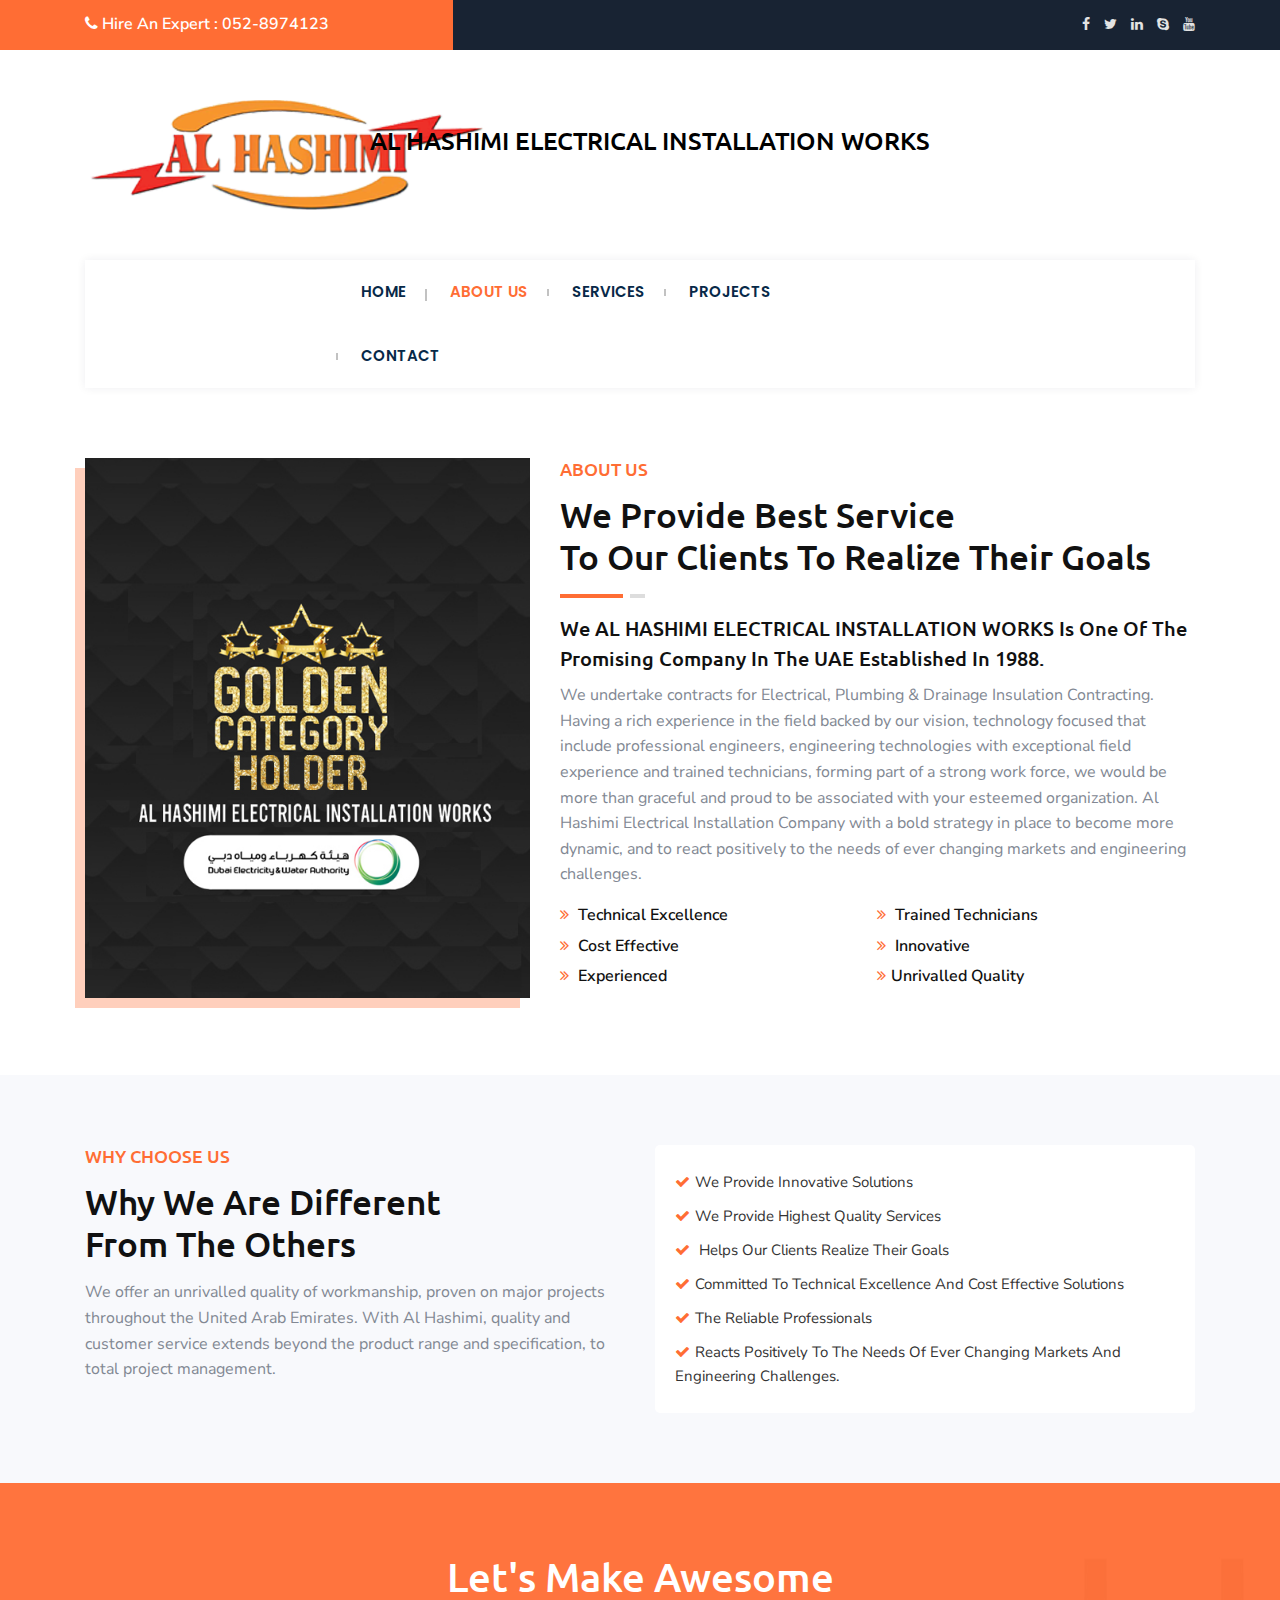
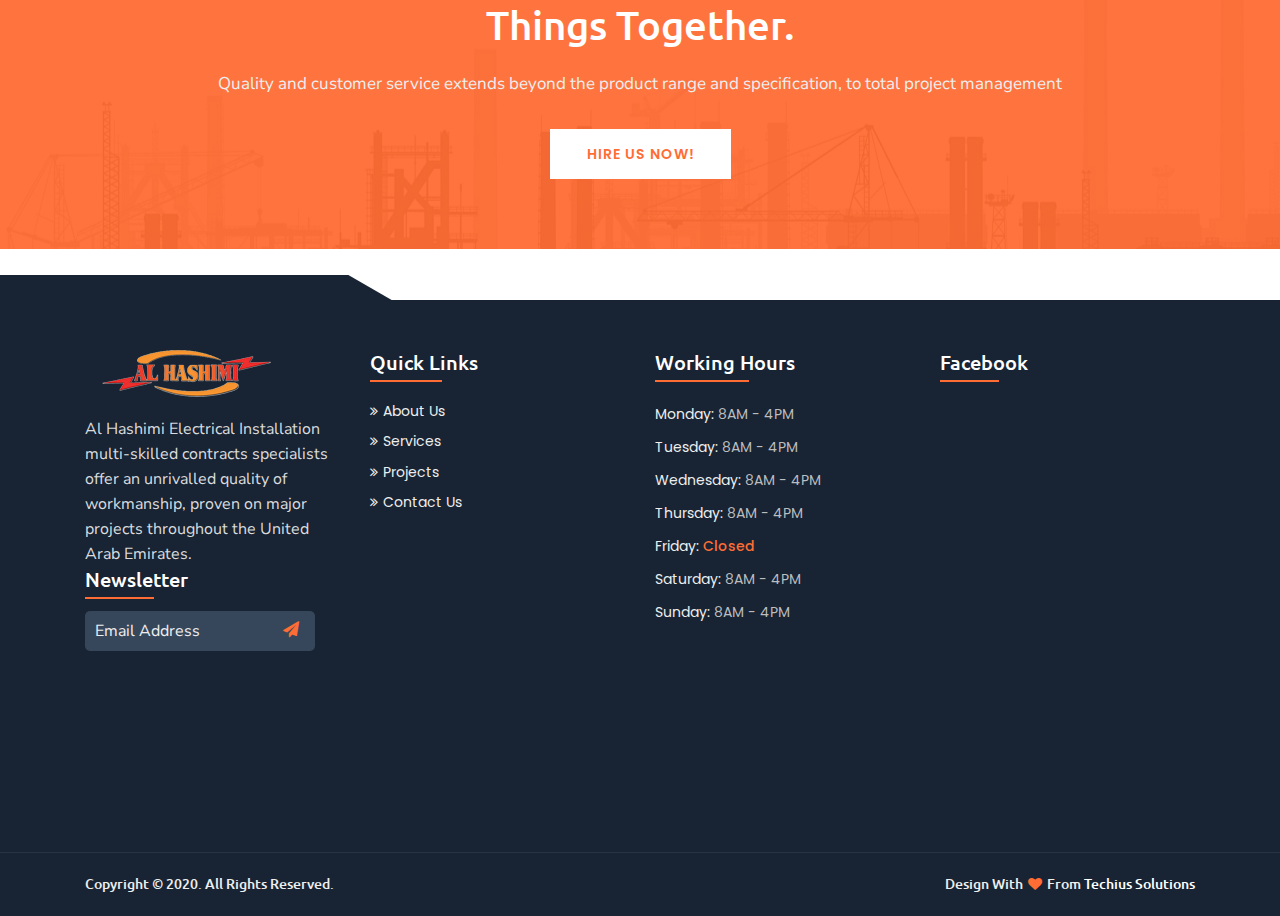
<file: about.html>
﻿<!DOCTYPE html>
<html lang="en-US">
   <head>
      <meta http-equiv="Content-Type" content="text/html; charset=UTF-8">
      <meta name="viewport" content="width=device-width, initial-scale=1">
      <meta http-equiv="X-UA-Compatible" content="IE=edge">
      <meta name="description" content="AL HASHIMI ELECTRICAL INSTALLATION WORKS - UAE">
      <meta name="keyword" content="Electrical Works,plumbing,No1,best electrical company in uae,award winner">
      <meta name="author" content="Techius Solutions">
      <!-- Title -->
      <title>AL HASHIMI ELECTRICAL INSTALLATION WORKS</title>
      <!-- Favicon -->
      <link rel="icon" type="image/png" sizes="32x32" href="assets\img\favicon\favicon-32x32.png">
      <!--Bootstrap css-->
      <link rel="stylesheet" href="assets\css\bootstrap.css">
      <!--Font Awesome css-->
      <link rel="stylesheet" href="assets\css\font-awesome.min.css">
      <!--Magnific css-->
      <link rel="stylesheet" href="assets\css\magnific-popup.css">
      <!--Owl-Carousel css-->
      <link rel="stylesheet" href="assets\css\owl.carousel.min.css">
      <link rel="stylesheet" href="assets\css\owl.theme.default.min.css">
      <!--Animate css-->
      <link rel="stylesheet" href="assets\css\animate.min.css">
      <!--Nice Select css-->
      <link rel="stylesheet" href="assets\css\nice-select.css">
      <!--Slicknav css-->
      <link rel="stylesheet" href="assets\css\slicknav.min.css">
      <!--Site Main Style css-->
      <link rel="stylesheet" href="assets\css\style.css">
      <!--Responsive css-->
      <link rel="stylesheet" href="assets\css\responsive.css">
   </head>
   <body>
       
       
      <!-- Main Header Area Start -->
      <header class="felona-header-area">
         <!-- Header Top Area Start -->
         <div class="header-top-area">
            <div class="container">
               <div class="row">
                  <div class="col-md-6">
                     <div class="header-top-left">
                        <p><i class="fa fa-phone"></i> Hire an Expert : 052-8974123</p>
                     </div>
                  </div>
                  <div class="col-md-6">
                     <div class="header-top-right">
                        <ul>
                           <li><a href="#"><i class="fa fa-facebook"></i></a></li>
                           <li><a href="#"><i class="fa fa-twitter"></i></a></li>
                           <li><a href="#"><i class="fa fa-linkedin"></i></a></li>
                           <li><a href="#"><i class="fa fa-skype"></i></a></li>
                           <li><a href="#"><i class="fa fa-youtube"></i></a></li>
                        </ul>
                     </div>
                  </div>
               </div>
            </div>
         </div>
         <!-- Header Top Area End -->
          
         <!-- Logo Area Start -->
         <div class="header-logo-area">
            <div class="container">
               <div class="row">
                  <div class="col-lg-3">
                     <div class="site-logo">
                        <a href="index.html">
                        <img src="assets\img\logo.png" alt="felona">
                        </a>
                     </div>
                     <!-- Responsive Menu Start -->
                     <div class="felona-responsive-menu"></div>
                     <!-- Responsive Menu End -->
                  </div>
              <div class="col-lg-9">
				 
                <p style="margin-top:35px;color:black;font-weight:500;font-size:25px;font-family:ubuntu;"><span>  AL HASHIMI </span>ELECTRICAL INSTALLATION WORKS</p></div>
                  </div>
               </div>
            </div>
         </div>
         <!-- Logo Area End -->
          
       <!-- Mainmenu Area Start -->
         <div class="mainmenu-area">
            <div class="container">
               <div class="row">
                  <div class="col-md-12">
                     <div class="mainmenu-box">
                        <div class="row">
                           <div class="col-md-9">
                              <div class="mainmenu">
                                 <nav>
                                    <ul id="felona_navigation" style="margin-left:30%;">
                                      <li><a href="index.html">Home</a></li>
                                       <li>
                                         <li class="active"> <a href="about.html">About Us</a></li>
                                        
                                       </li>
                                       <li>
                                          <a href="#">services</a>                                        
                                       </li>
                                       <li>
                                          <a href="#">Projects</a>
                                        
                                       </li>   
                                        
                                       <li><a href="contact.html">Contact</a></li>
                                    </ul>
                                 </nav>
                              </div>
                           </div>
                           <div class="col-md-3">
                             
                              
                              </div>
                           </div>
                        </div>
                     </div>
                  </div>
               </div>
            </div>
         </div>
         <!-- Mainmenu Area End -->
         <!-- Mainmenu Area End -->
      </header>
      <!-- Main Header Area End -->
       
       
      <!-- Breadcrumb Area Start -->
 
      <!-- Breadcrumb Area End -->
       
       
      <!-- About Page Start -->
      <section class="felona-about-page section_70">
         <div class="container">
            <div class="row">
               <div class="col-lg-5">
                  <div class="about-page-left">
                   
                     <img src="assets\img\about_page.jpg" alt="ekifa about page">
                  </div>
               </div>
               <div class="col-lg-7">
                  <div class="about-page-right">
                     <h4>About Us</h4>
                     <h2>We Provide Best Service <br> to our clients to realize their goals</h2>
                     <h3> we AL HASHIMI ELECTRICAL INSTALLATION WORKS is one of the promising company in the UAE established in 1988. </h3>
                     <p>We undertake contracts for Electrical, Plumbing & Drainage Insulation Contracting.
Having a rich experience in the field backed by our vision, technology focused that include
professional engineers, engineering technologies with exceptional field experience and
trained technicians, forming part of a strong work force, we would be more than graceful and
proud to be associated with your esteemed organization.
Al Hashimi Electrical Installation Company with a bold strategy in place to become more
dynamic, and to react positively to the needs of ever changing markets and engineering
challenges. </p>
                     <div class="about-page-right-listing">
                        <ul>
                           <li><i class="fa fa-angle-double-right"></i> Technical excellence</li>
                           <li><i class="fa fa-angle-double-right"></i> Cost effective</li>
                           <li><i class="fa fa-angle-double-right"></i>  Experienced</li>
                        </ul>
                        <ul>
                           <li><i class="fa fa-angle-double-right"></i> Trained Technicians</li>
                           <li><i class="fa fa-angle-double-right"></i> Innovative</li>
                           <li><i class="fa fa-angle-double-right"></i>Unrivalled
quality</li>
                        </ul>
                     </div>
                   
                  </div>
               </div>
            </div>
         </div>
      </section>
      <!-- About Page End -->
       
       
      <!-- Choose Area Start -->
      <section class="felona-choose-area section_70">
         <div class="container">
            <div class="row">
               <div class="col-lg-6">
                  <div class="choose-left">
                     <h4>Why Choose Us</h4>
                     <h2>Why we are Different <span>from the others</span></h2>
                     <p>We offer an unrivalled
quality of workmanship, proven on major projects throughout the United Arab Emirates.
With Al Hashimi, quality and customer service extends beyond the product range and
specification, to total project management.  </p>
                  </div>
               </div>
               <div class="col-lg-6">
                  <div class="choose-right margin-top">
                     <ul>
                        <li><i class="fa fa-check"></i>We provide innovative solutions </li>
                        <li><i class="fa fa-check"></i>We provide Highest Quality Services</li>
                        <li><i class="fa fa-check"></i> Helps our clients realize their goals</li>
                        <li><i class="fa fa-check"></i>Committed to technical excellence and cost effective solutions</li>
                        <li><i class="fa fa-check"></i>The Reliable Professionals </li>
                        <li><i class="fa fa-check"></i>Reacts positively to the needs of ever changing markets and engineering
challenges. </li>
                     </ul>
                  </div>
               </div>
            </div>
         </div>
      </section>
      <!-- Choose Area End -->
       
       
      <!-- Toll Area Start -->
      <section class="felona-toll-area section_70">
         <div class="container">
            <div class="row">
               <div class="col-md-12">
                  <div class="toll-box">
                     <h3>Let's Make Awesome <span>Things
Together.</span></h3>
                     <p>Quality and customer service extends beyond the product range and
specification, to total project management</p>
                     <a href="#">Hire us now!</a>
                  </div>
               </div>
            </div>
         </div>
      </section>
      <!-- Toll Area End -->
       <br>
       
       <!-- Footer Area Start -->
      <section class="felona-footer-area">
         <div class="footer-top-area">
            <div class="container">
               <div class="row">
                  <div class="col-lg-3 col-sm-6">
                     <div class="single-footer">
                        <div class="footer-logo">
                           <a href="index.html">
                           <img src="assets\img\footer-logo.png" alt="logo">
                           </a>
                        </div>
                        <p>Al Hashimi Electrical Installation multi-skilled contracts specialists offer an unrivalled
quality of workmanship, proven on major projects throughout the United Arab Emirates. </p>
                     </div>
                     <div class="single-footer newsletter_box">
                        <h3>newsletter</h3>
                        <form>
                           <input type="email" placeholder="Email Address">
                           <button type="submit"><i class="fa fa-paper-plane"></i></button>
                        </form>
                     </div>
                  </div>
                  <div class="col-lg-3 col-sm-6">
                     <div class="single-footer">
                        <h3>Quick Links</h3>
                        <div class="row">
                           <div class="col-md-6">
                              <ul class="quick_links">
                                 <li>
                                    <a href="#">
                                    <i class="fa fa-angle-double-right"></i>About Us
                                    </a>
                                 </li>
                                 <li>
                                    <a href="#">
                                    <i class="fa fa-angle-double-right"></i>Services
                                    </a>
                                 </li>
                                 <li>
                                    <a href="#">
                                    <i class="fa fa-angle-double-right"></i>Projects
                                    </a>
                                 </li>
                           
                                 <li>
                                    <a href="#">
                                    <i class="fa fa-angle-double-right"></i>Contact Us
                                    </a>
                                 </li>
                              </ul>
                           </div>
                           <div class="col-md-6">
                             
                           </div>
                        </div>
                     </div>
                  </div>
                  <div class="col-lg-3 col-sm-6">
                     <div class="single-footer">
                        <h3>Working Hours</h3>
                        <div class="working-hours">
                           <p>Monday: <span>8AM - 4PM</span></p>
                           <p>Tuesday: <span>8AM - 4PM</span></p>
                           <p>Wednesday: <span>8AM - 4PM</span></p>
                           <p>Thursday:  <span>8AM - 4PM</span></p>
						   <p>Friday: <span class="close_office">Closed</span></p>
						   <p>Saturday: <span >8AM - 4PM</span></p>
                           <p>Sunday: <span >8AM - 4PM</span></p>
                        </div>
                     </div>
                  </div>
                  <div class="col-lg-3 col-sm-6">
                     <div class="single-footer">
                        <h3>Facebook</h3>
                      <iframe src="https://www.facebook.com/plugins/page.php?href=https%3A%2F%2Fwww.facebook.com%2Ftechiussolutions&tabs=timeline&width=340&height=500&small_header=true&adapt_container_width=true&hide_cover=false&show_facepile=false&appId" width="340" height="400" style="border:none;overflow:hidden" scrolling="no" frameborder="0" allowTransparency="true" allow="encrypted-media"></iframe>
                     </div>
                  </div>
               </div>
            </div>
         </div>
         <div class="copyright-area">
            <div class="container">
               <div class="row">
                  <div class="col-md-6">
                     <div class="copyright-left">
                        <p>Copyright &copy; 2020. All rights reserved.</p>
                     </div>
                  </div>
                  <div class="col-md-6">
                     <div class="copyright-right">
                        <p>Design With <i class="fa fa-heart"></i> from <a href="#">Techius Solutions</a></p>
                     </div>
                  </div>
               </div>
            </div>
         </div>
      </section>
      <!-- Footer Area End -->
       
      <!--Jquery js-->
      <script src="assets\js\jquery.min.js"></script>
      <!-- Popper JS -->
      <script src="assets\js\popper.min.js"></script>
      <!--Bootstrap js-->
      <script src="assets\js\bootstrap.min.js"></script>
      <!--Owl-Carousel js-->
      <script src="assets\js\owl.carousel.min.js"></script>
      <!--Slicknav js-->
      <script src="assets\js\jquery.slicknav.min.js"></script>
      <!--Isotop js-->
      <script src="assets\js\isotope.pkgd.min.js"></script>
      <script src="assets\js\custom-isotop.js"></script>
      <!--Magnific js-->
      <script src="assets\js\jquery.magnific-popup.min.js"></script>
      <!--Nice Select js-->
      <script src="assets\js\jquery.nice-select.min.js"></script>
      <!-- Counter JS -->
      <script src="assets\js\jquery.counterup.min.js"></script>
      <!-- Way Points JS -->
      <script src="assets\js\waypoints-min.js"></script>
      <!--Main js-->
      <script src="assets\js\main.js"></script>
   </body>
</html>
</file>
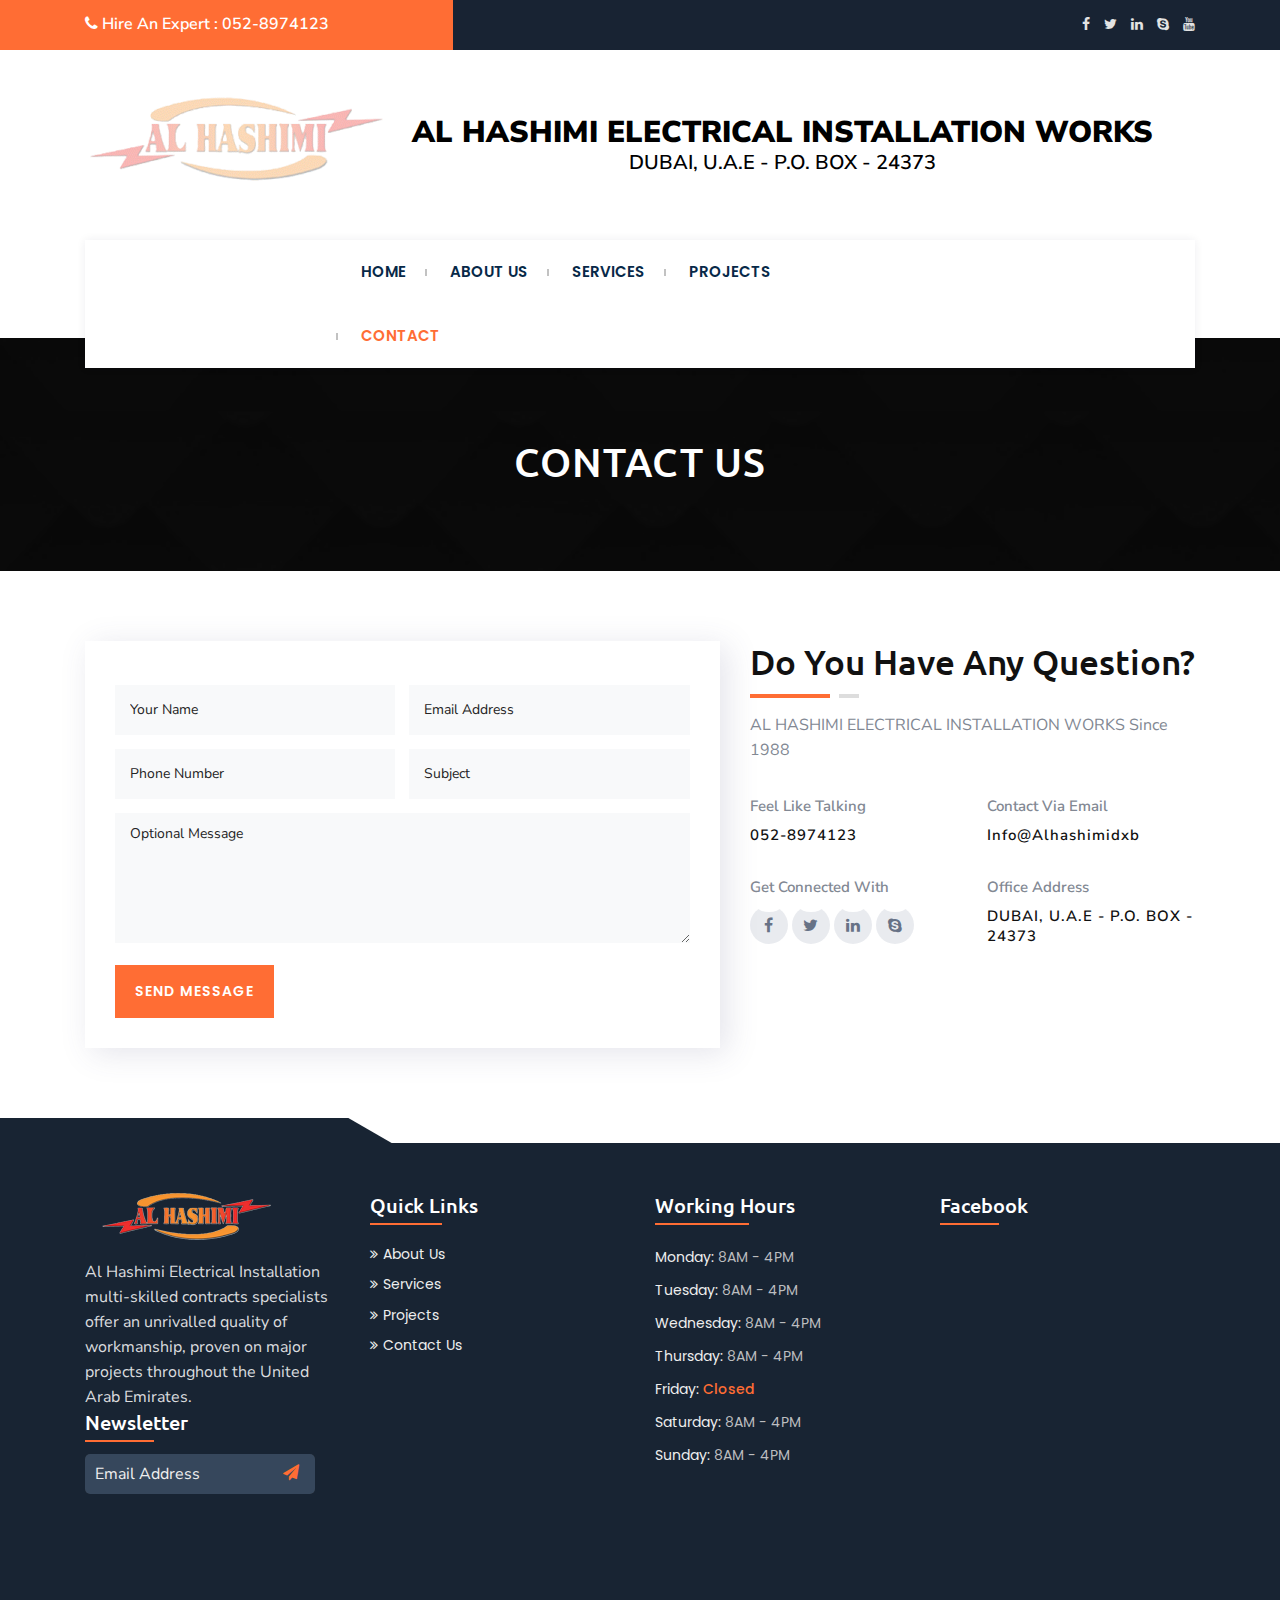
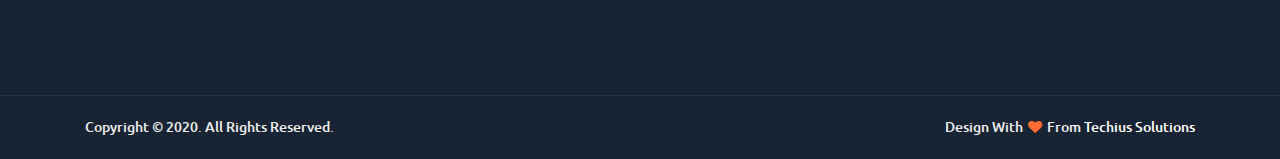
<file: contact.html>
﻿<!DOCTYPE html>
<html lang="en-US">
    <head>
      <meta http-equiv="Content-Type" content="text/html; charset=UTF-8">
      <meta name="viewport" content="width=device-width, initial-scale=1">
      <meta http-equiv="X-UA-Compatible" content="IE=edge">
      <meta name="description" content="AL HASHIMI ELECTRICAL INSTALLATION WORKS - UAE">
      <meta name="keyword" content="Electrical Works,plumbing,No1,best electrical company in uae,award winner">
      <meta name="author" content="Techius Solutions">
      <!-- Title -->
 <title>AL HASHIMI ELECTRICAL INSTALLATION WORKS</title>
      <!-- Favicon -->
      <link rel="icon" type="image/png" sizes="32x32" href="assets\img\favicon\favicon-32x32.png">
      <!--Bootstrap css-->
      <link rel="stylesheet" href="assets\css\bootstrap.css">
      <!--Font Awesome css-->
      <link rel="stylesheet" href="assets\css\font-awesome.min.css">
      <!--Magnific css-->
      <link rel="stylesheet" href="assets\css\magnific-popup.css">
      <!--Owl-Carousel css-->
      <link rel="stylesheet" href="assets\css\owl.carousel.min.css">
      <link rel="stylesheet" href="assets\css\owl.theme.default.min.css">
      <!--Animate css-->
      <link rel="stylesheet" href="assets\css\animate.min.css">
      <!--Nice Select css-->
      <link rel="stylesheet" href="assets\css\nice-select.css">
      <!--Slicknav css-->
      <link rel="stylesheet" href="assets\css\slicknav.min.css">
      <!--Site Main Style css-->
      <link rel="stylesheet" href="assets\css\style.css">
      <!--Responsive css-->
      <link rel="stylesheet" href="assets\css\responsive.css">
   </head>
   <body>
        <div id="fb-root"></div>
<script async defer crossorigin="anonymous" src="https://connect.facebook.net/en_GB/sdk.js#xfbml=1&version=v6.0"></script>
       
      <!-- Main Header Area Start -->
      <header class="felona-header-area">
          
         <!-- Header Top Area Start -->
         <div class="header-top-area">
            <div class="container">
               <div class="row">
                  <div class="col-md-6">
                     <div class="header-top-left">
                        <p><i class="fa fa-phone"></i> Hire an Expert : 052-8974123</p>
                     </div>
                  </div>
                  <div class="col-md-6">
                     <div class="header-top-right">
                        <ul>
                           <li><a href="#"><i class="fa fa-facebook"></i></a></li>
                           <li><a href="#"><i class="fa fa-twitter"></i></a></li>
                           <li><a href="#"><i class="fa fa-linkedin"></i></a></li>
                           <li><a href="#"><i class="fa fa-skype"></i></a></li>
                           <li><a href="#"><i class="fa fa-youtube"></i></a></li>
                        </ul>
                     </div>
                  </div>
               </div>
            </div>
         </div>
         <!-- Header Top Area End -->
          
         <!-- Logo Area Start -->
         <div class="header-logo-area">
            <div class="container">
               <div class="row">
                  <div class="col-lg-3">
                     <div class="site-logo">
                        <a href="index.html">
                        <img src="assets\img\logo.gif" alt="logo">
                        </a>
                     </div>
                     <!-- Responsive Menu Start -->
                     <div class="felona-responsive-menu"></div>
                     <!-- Responsive Menu End -->
                  </div>
                  <div class="col-lg-9">
				 <div class="site-heading">
                <h3 style="color:black;margin-top:30px;font-size:30px;font-weight:600;text-align:center;"> <b> AL HASHIMI </span>ELECTRICAL INSTALLATION WORKS </h3></b>
				<h5 style="color:black;font-size:20px;font-weight:600;text-align:center;">DUBAI, U.A.E - P.O. BOX - 24373 </h5></div>
				</div>
                 
               </div>
            </div>
         </div>
         <!-- Logo Area End -->
          
         <!-- Mainmenu Area Start -->
         <div class="mainmenu-area">
            <div class="container">
               <div class="row">
                  <div class="col-md-12">
                     <div class="mainmenu-box">
                        <div class="row">
                           <div class="col-md-9">
                              <div class="mainmenu">
                                 <nav>
                                    <ul id="felona_navigation" style="margin-left:30%;">
                                       <li ><a href="index.html">Home</a></li>
                                       <li>
                                          <a href="about.html">About Us</a>
                                        
                                       </li>
                                       <li>
                                          <a href="service.html">services</a>                                        
                                       </li>
                                       <li>
                                          <a href="#">Projects</a>
                                        
                                       </li>   
                                        
                                       <li class="active"><a href="contact.html">Contact</a></li>
                                    </ul>
                                 </nav>
                              </div>
                           </div>
                           <div class="col-md-3">
                             
                              
                              </div>
                           </div>
                        </div>
                     </div>
                  </div>
               </div>
            </div>
         </div>
         <!-- Mainmenu Area End -->
      </header>
      <!-- Main Header Area End -->
       
       
      <!-- Breadcrumb Area Start -->
      <section class="felona-breadcromb-area section_70">
         <div class="container">
            <div class="row">
               <div class="col-md-12">
                  <div class="breadcromb-box">
                     <h3>Contact Us</h3>
                  
                  </div>
               </div>
            </div>
         </div>
      </section>
      <!-- Breadcrumb Area End -->
       
       
      <!-- Contact Area Start -->
      <section class="felona-contact-area section_70">
         <div class="container">
            <div class="row">
               <div class="col-lg-7">
                  <div class="contact-form">
                     <form>
                        <div class="row">
                           <div class="col-lg-6">
                              <p>
                                 <input type="text" placeholder="Your Name">
                              </p>
                           </div>
                           <div class="col-lg-6">
                              <p>
                                 <input type="text" placeholder="Email Address">
                              </p>
                           </div>
                        </div>
                        <div class="row">
                           <div class="col-lg-6">
                              <p>
                                 <input type="tel" placeholder="Phone Number">
                              </p>
                           </div>
                           <div class="col-lg-6">
                              <p>
                                 <input type="text" placeholder="Subject">
                              </p>
                           </div>
                        </div>
                        <div class="row">
                           <div class="col-lg-12">
                              <p>
                                 <textarea placeholder="Optional Message"></textarea>
                              </p>
                           </div>
                        </div>
                        <div class="row">
                           <div class="col-lg-12">
                              <p>
                                 <button type="submit">send message</button>
                              </p>
                           </div>
                        </div>
                     </form>
                  </div>
               </div>
               <div class="col-lg-5">
                  <div class="contact-info">
                     <h3>Do You Have Any Question?</h3>
                     <p>AL HASHIMI ELECTRICAL
INSTALLATION WORKS Since 1988</p>
                     <div class="contact-info inner-contact-info">
                        <div class="row">
                           <div class="col-md-6">
                              <div class="single-contact-info">
                                 <p>feel like talking</p>
                                 <h4>052-8974123</h4>
                              </div>
                           </div>
                           <div class="col-md-6">
                              <div class="single-contact-info">
                                 <p>Contact via email</p>
                                 <h4>info@alhashimidxb</h4>
                              </div>
                           </div>
                        </div>
                        <div class="row">
                           <div class="col-md-6">
                              <div class="single-contact-info">
                                 <p>get connected with</p>
                                 <ul class="contact-social">
                                    <li class="fb"><a href="#"><i class="fa fa-facebook"></i></a></li>
                                    <li class="twt"><a href="#"><i class="fa fa-twitter"></i></a></li>
                                    <li class="linkd"><a href="#"><i class="fa fa-linkedin"></i></a></li>
                                    <li class="yt"><a href="#"><i class="fa fa-skype"></i></a></li>
                                 </ul>
                              </div>
                           </div>
                           <div class="col-md-6">
                              <div class="single-contact-info">
                                 <p>Office address</p>
                                 <h4>DUBAI, U.A.E - P.O. BOX - 24373 </h4>
                              </div>
                           </div>
                        </div>
                     </div>
                  </div>
               </div>
            </div>
         </div>
      </section>
      <!-- Contact Area End -->
       
       
       <!-- Footer Area Start -->
      <section class="felona-footer-area">
         <div class="footer-top-area">
            <div class="container">
               <div class="row">
                  <div class="col-lg-3 col-sm-6">
                     <div class="single-footer">
                        <div class="footer-logo">
                           <a href="index.html">
                           <img src="assets\img\footer-logo.png" alt="logo">
                           </a>
                        </div>
                        <p>Al Hashimi Electrical Installation multi-skilled contracts specialists offer an unrivalled
quality of workmanship, proven on major projects throughout the United Arab Emirates. </p>
                     </div>
                     <div class="single-footer newsletter_box">
                        <h3>newsletter</h3>
                        <form>
                           <input type="email" placeholder="Email Address">
                           <button type="submit"><i class="fa fa-paper-plane"></i></button>
                        </form>
                     </div>
                  </div>
                  <div class="col-lg-3 col-sm-6">
                     <div class="single-footer">
                        <h3>Quick Links</h3>
                        <div class="row">
                           <div class="col-md-6">
                              <ul class="quick_links">
                                 <li>
                                    <a href="#">
                                    <i class="fa fa-angle-double-right"></i>About Us
                                    </a>
                                 </li>
                                 <li>
                                    <a href="#">
                                    <i class="fa fa-angle-double-right"></i>Services
                                    </a>
                                 </li>
                                 <li>
                                    <a href="#">
                                    <i class="fa fa-angle-double-right"></i>Projects
                                    </a>
                                 </li>
                           
                                 <li>
                                    <a href="#">
                                    <i class="fa fa-angle-double-right"></i>Contact Us
                                    </a>
                                 </li>
                              </ul>
                           </div>
                           <div class="col-md-6">
                             
                           </div>
                        </div>
                     </div>
                  </div>
                  <div class="col-lg-3 col-sm-6">
                     <div class="single-footer">
                        <h3>Working Hours</h3>
                        <div class="working-hours">
                           <p>Monday: <span>8AM - 4PM</span></p>
                           <p>Tuesday: <span>8AM - 4PM</span></p>
                           <p>Wednesday: <span>8AM - 4PM</span></p>
                           <p>Thursday:  <span>8AM - 4PM</span></p>
						   <p>Friday: <span class="close_office">Closed</span></p>
						   <p>Saturday: <span >8AM - 4PM</span></p>
                           <p>Sunday: <span >8AM - 4PM</span></p>
                        </div>
                     </div>
                  </div>
                  <div class="col-lg-3 col-sm-6">
                     <div class="single-footer">
                        <h3>Facebook</h3>
                      <iframe src="https://www.facebook.com/plugins/page.php?href=https%3A%2F%2Fwww.facebook.com%2Ftechiussolutions&tabs=timeline&width=340&height=500&small_header=true&adapt_container_width=true&hide_cover=false&show_facepile=false&appId" width="340" height="400" style="border:none;overflow:hidden" scrolling="no" frameborder="0" allowTransparency="true" allow="encrypted-media"></iframe>
                     </div>
                  </div>
               </div>
            </div>
         </div>
         <div class="copyright-area">
            <div class="container">
               <div class="row">
                  <div class="col-md-6">
                     <div class="copyright-left">
                        <p>Copyright &copy; 2020. All rights reserved.</p>
                     </div>
                  </div>
                  <div class="col-md-6">
                     <div class="copyright-right">
                        <p>Design With <i class="fa fa-heart"></i> from <a href="#">Techius Solutions</a></p>
                     </div>
                  </div>
               </div>
            </div>
         </div>
      </section>
      <!-- Footer Area End -->
      <!-- Footer Area End -->
       
       
      <!--Jquery js-->
      <script src="assets\js\jquery.min.js"></script>
      <!-- Popper JS -->
      <script src="assets\js\popper.min.js"></script>
      <!--Bootstrap js-->
      <script src="assets\js\bootstrap.min.js"></script>
      <!--Owl-Carousel js-->
      <script src="assets\js\owl.carousel.min.js"></script>
      <!--Slicknav js-->
      <script src="assets\js\jquery.slicknav.min.js"></script>
      <!--Isotop js-->
      <script src="assets\js\isotope.pkgd.min.js"></script>
      <script src="assets\js\custom-isotop.js"></script>
      <!--Magnific js-->
      <script src="assets\js\jquery.magnific-popup.min.js"></script>
      <!--Nice Select js-->
      <script src="assets\js\jquery.nice-select.min.js"></script>
      <!-- Counter JS -->
      <script src="assets\js\jquery.counterup.min.js"></script>
      <!-- Way Points JS -->
      <script src="assets\js\waypoints-min.js"></script>
      <!--Main js-->
      <script src="assets\js\main.js"></script>
   </body>
</html>
</file>
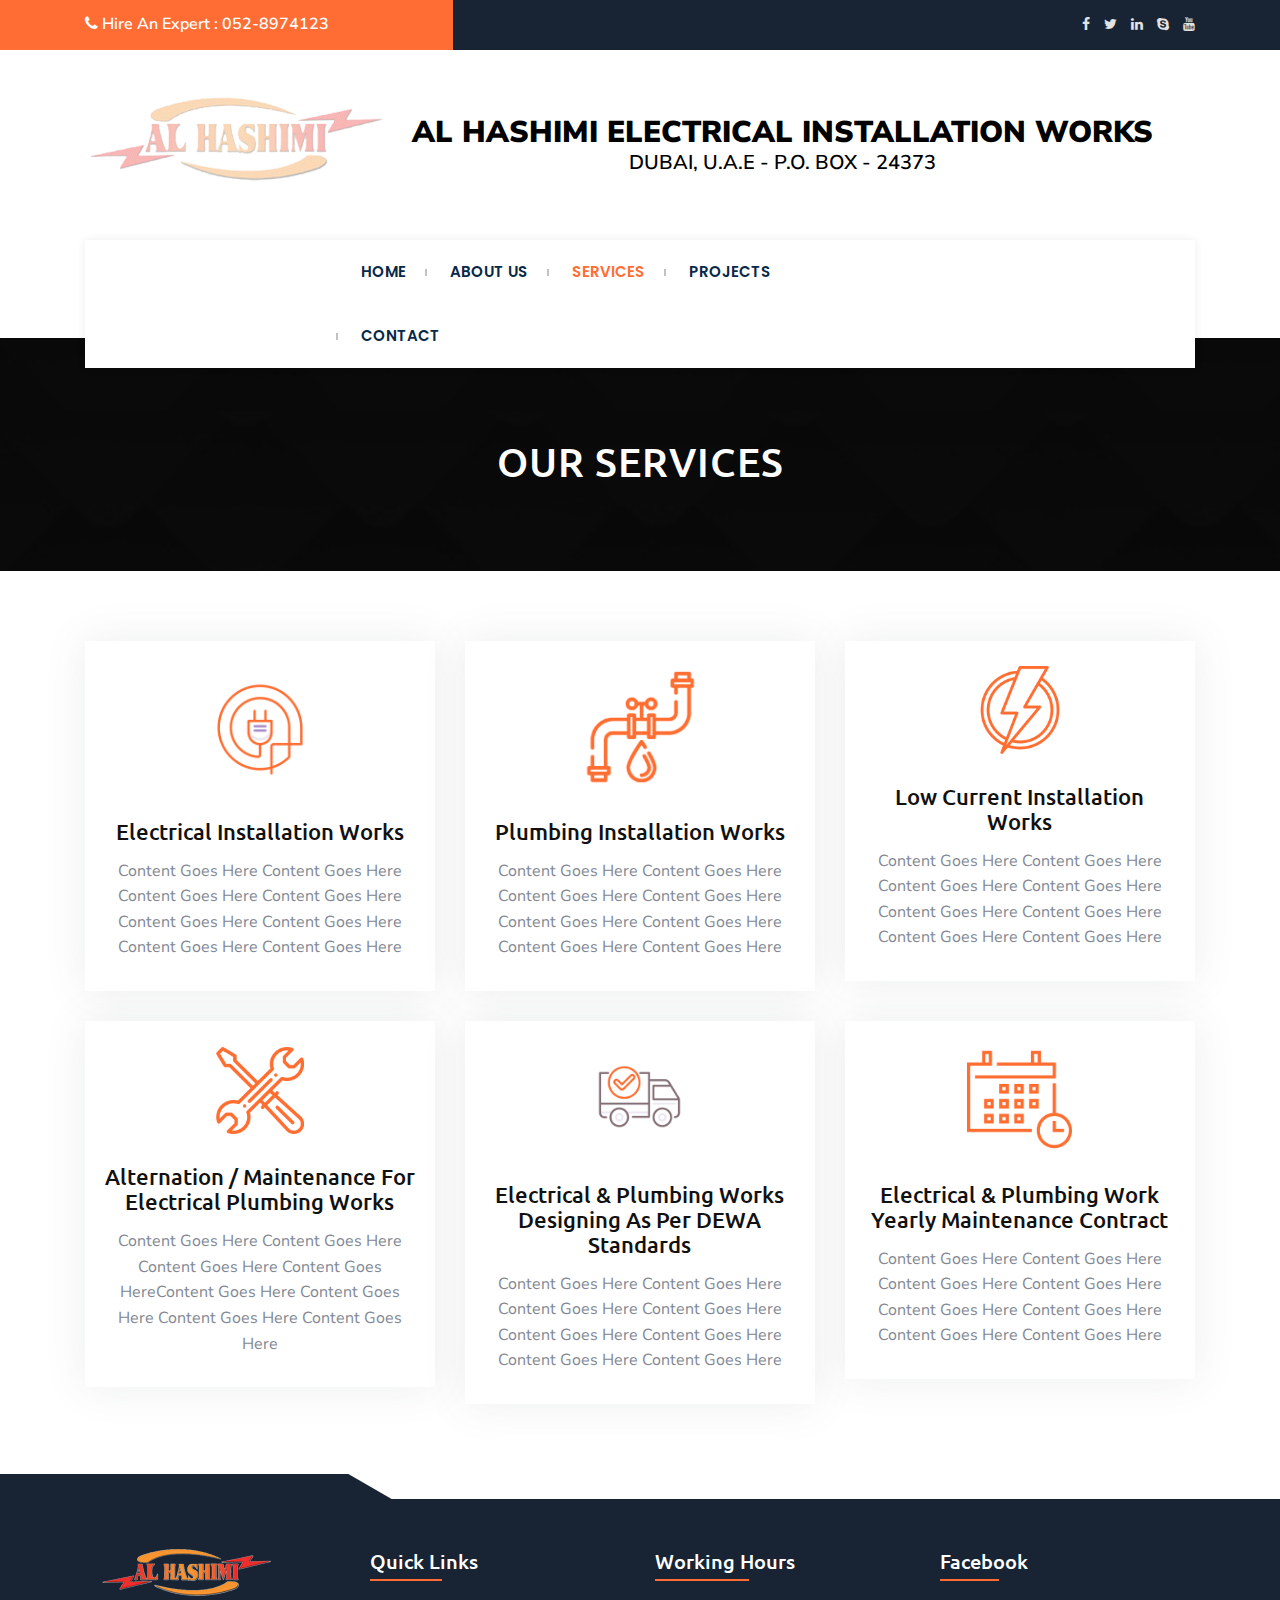
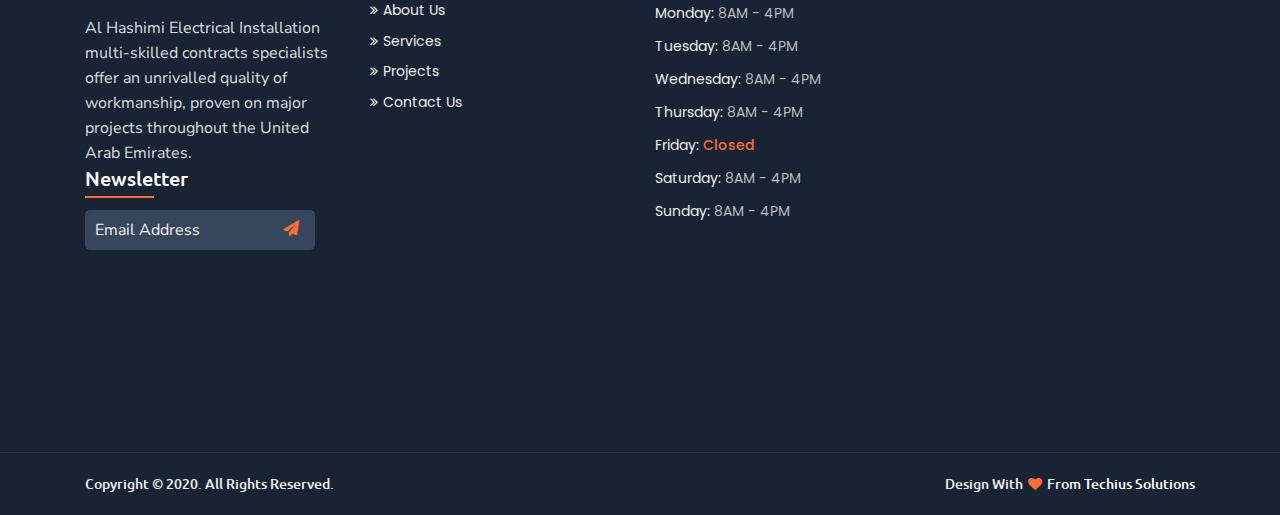
<file: service.html>
﻿<!DOCTYPE html>
<html lang="en-US">
   <head>
       <meta http-equiv="Content-Type" content="text/html; charset=UTF-8">
      <meta name="viewport" content="width=device-width, initial-scale=1">
      <meta http-equiv="X-UA-Compatible" content="IE=edge">
      <meta name="description" content="AL HASHIMI ELECTRICAL INSTALLATION WORKS - UAE">
      <meta name="keyword" content="Electrical Works,plumbing,No1,best electrical company in uae,award winner">
      <meta name="author" content="Techius Solutions">
      <!-- Title -->
 <title>AL HASHIMI ELECTRICAL INSTALLATION WORKS</title>
      <!-- Favicon -->
      <link rel="icon" type="image/png" sizes="32x32" href="assets\img\favicon\favicon-32x32.png">
      <!--Bootstrap css-->
      <link rel="stylesheet" href="assets\css\bootstrap.css">
      <!--Font Awesome css-->
      <link rel="stylesheet" href="assets\css\font-awesome.min.css">
      <!--Magnific css-->
      <link rel="stylesheet" href="assets\css\magnific-popup.css">
      <!--Owl-Carousel css-->
      <link rel="stylesheet" href="assets\css\owl.carousel.min.css">
      <link rel="stylesheet" href="assets\css\owl.theme.default.min.css">
      <!--Animate css-->
      <link rel="stylesheet" href="assets\css\animate.min.css">
      <!--Nice Select css-->
      <link rel="stylesheet" href="assets\css\nice-select.css">
      <!--Slicknav css-->
      <link rel="stylesheet" href="assets\css\slicknav.min.css">
      <!--Site Main Style css-->
      <link rel="stylesheet" href="assets\css\style.css">
      <!--Responsive css-->
      <link rel="stylesheet" href="assets\css\responsive.css">
   </head>
   <body>
        <div id="fb-root"></div>
<script async defer crossorigin="anonymous" src="https://connect.facebook.net/en_GB/sdk.js#xfbml=1&version=v6.0"></script>
       
      <!-- Main Header Area Start -->
      <header class="felona-header-area">
          
         <!-- Header Top Area Start -->
         <div class="header-top-area">
            <div class="container">
               <div class="row">
                  <div class="col-md-6">
                     <div class="header-top-left">
                        <p><i class="fa fa-phone"></i> Hire an Expert : 052-8974123</p>
                     </div>
                  </div>
                  <div class="col-md-6">
                     <div class="header-top-right">
                        <ul>
                           <li><a href="#"><i class="fa fa-facebook"></i></a></li>
                           <li><a href="#"><i class="fa fa-twitter"></i></a></li>
                           <li><a href="#"><i class="fa fa-linkedin"></i></a></li>
                           <li><a href="#"><i class="fa fa-skype"></i></a></li>
                           <li><a href="#"><i class="fa fa-youtube"></i></a></li>
                        </ul>
                     </div>
                  </div>
               </div>
            </div>
         </div>
         <!-- Header Top Area End -->
          
         <!-- Logo Area Start -->
         <div class="header-logo-area">
            <div class="container">
               <div class="row">
                  <div class="col-lg-3">
                     <div class="site-logo">
                        <a href="index.html">
                        <img src="assets\img\logo.gif" alt="logo">
                        </a>
                     </div>
                     <!-- Responsive Menu Start -->
                     <div class="felona-responsive-menu"></div>
                     <!-- Responsive Menu End -->
                  </div>
                  <div class="col-lg-9">
				 <div class="site-heading">
                <h3 style="color:black;margin-top:30px;font-size:30px;font-weight:600;text-align:center;"> <b> AL HASHIMI </span>ELECTRICAL INSTALLATION WORKS </h3></b>
				<h5 style="color:black;font-size:20px;font-weight:600;text-align:center;">DUBAI, U.A.E - P.O. BOX - 24373 </h5></div>
				</div>
                 
               </div>
            </div>
         </div>
         <!-- Logo Area End -->
          
         <!-- Mainmenu Area Start -->
         <div class="mainmenu-area">
            <div class="container">
               <div class="row">
                  <div class="col-md-12">
                     <div class="mainmenu-box">
                        <div class="row">
                           <div class="col-md-9">
                              <div class="mainmenu">
                                 <nav>
                                    <ul id="felona_navigation" style="margin-left:30%;">
                                       <li ><a href="index.html">Home</a></li>
                                       <li>
                                          <a href="about.html">About Us</a>
                                        
                                       </li>
                                       <li class="active">
                                          <a  href="service.html">services</a>                                        
                                       </li>
                                       <li>
                                          <a href="#">Projects</a>
                                        
                                       </li>   
                                        
                                       <li><a href="contact.html">Contact</a></li>
                                    </ul>
                                 </nav>
                              </div>
                           </div>
                           <div class="col-md-3">
                             
                              
                              </div>
                           </div>
                        </div>
                     </div>
                  </div>
               </div>
            </div>
         </div>
         <!-- Mainmenu Area End -->
      </header>
      <!-- Main Header Area End -->
       
        <!-- Breadcrumb Area Start -->
      <section class="felona-breadcromb-area section_70">
         <div class="container">
            <div class="row">
               <div class="col-md-12">
                  <div class="breadcromb-box">
                     <h3>Our Services</h3>
                   
                  </div>
               </div>
            </div>
         </div>
      </section>
      <!-- Breadcrumb Area End -->
       

      
       
      <!-- Service Area Start -->
      <section class="felona-service-area service-page-area section_70">
	  
	   
         <div class="container">
            <div class="row">
			
               <div class="col-lg-4">

                  <div class="single-service">
                     <div class="service-image">
                    	<br>
                     <img src="assets\img\power-cord.png" height="35%" width= "35%" alt="Electrical">
                        </a>
                     </div>
                     <div class="service-desc">
                        <h3>
                           <a href="#">Electrical Installation Works</a>
                        </h3>
                        <p>Content Goes Here  Content Goes Here  Content Goes Here  Content Goes Here Content Goes Here  Content Goes Here  Content Goes Here  Content Goes Here</p>
                        <div class="service-box-action">
                        
                        </div>
                     </div>
                  </div>
               </div>
               <div class="col-lg-4">
                  <div class="single-service">
                     <div class="service-image">
                        <a href="#">
							<br>
                         <img src="assets\img\pipe.png" height="35%" width= "35%" alt="plumbing">
                        </a>
                     </div>
                     <div class="service-desc">
                        <h3>
                           <a href="#">Plumbing Installation Works</a>
                        </h3>
                        <p>Content Goes Here  Content Goes Here  Content Goes Here  Content Goes Here Content Goes Here  Content Goes Here  Content Goes Here  Content Goes Here</p>
                        
                     </div>
                  </div>
               </div>
               <div class="col-lg-4">
                  <div class="single-service">
                     <div class="service-image">
                        <a href="#">
							<br>
                            <img src="assets\img\current.png" height="25%" width= "25%" alt="bolt">
                        </a>
                     </div>
                     <div class="service-desc">
                        <h3>
                           <a href="#">Low Current Installation Works</a>
                        </h3>
                        <p>Content Goes Here  Content Goes Here  Content Goes Here  Content Goes Here Content Goes Here  Content Goes Here  Content Goes Here  Content Goes Here</p>
                        
                        
                        
                     </div>
                  </div>
               </div>
            </div>
            <div class="row">
               <div class="col-lg-4">
                  <div class="single-service">
                     <div class="service-image">
                        <a href="#">
							<br>
                         <img src="assets\img\repair.png" height="25%" width= "25%" alt="repair">
                        </a>
                     </div>
                     <div class="service-desc">
                        <h3>
                           <a href="#">Alternation / maintenance for electrical plumbing  works</a>
                        </h3>
                        <p>Content Goes Here  Content Goes Here  Content Goes Here  Content Goes HereContent Goes Here  Content Goes Here  Content Goes Here  Content Goes Here</p>
                       
                     </div>
                  </div>
               </div>
               <div class="col-lg-4">
                  <div class="single-service">
                     <div class="service-image">
                        <a href="#">
							<br>
                       <img src="assets\img\standard.png" height="30%" width= "30%" alt="standard">
                        </a>
                     </div>
                     <div class="service-desc">
                        <h3>
                           <a href="#">Electrical & Plumbing works designing as per DEWA standards</a>
                        </h3>
                        <p>Content Goes Here  Content Goes Here  Content Goes Here  Content Goes Here Content Goes Here  Content Goes Here  Content Goes Here  Content Goes Here</p>
                        
                     </div>
                  </div>
               </div>
               <div class="col-lg-4">
                  <div class="single-service">
                     <div class="service-image">
                        <a href="#">
						<br>
                        <img src="assets\img\year.png" height="30%" width= "30%" alt="standard">
                        </a>
                     </div>
                     <div class="service-desc">
                        <h3>
                           <a href="#">Electrical & Plumbing work yearly maintenance contract</a>
                        </h3>
                        <p>Content Goes Here  Content Goes Here  Content Goes Here  Content Goes Here Content Goes Here  Content Goes Here  Content Goes Here  Content Goes Here</p>
                       
                     </div>
                  </div>
               </div>
            </div>
         </div>
      </section>
      <!-- Service Area End -->
       
       
      <!-- Footer Area Start -->
      <section class="felona-footer-area">
         <div class="footer-top-area">
            <div class="container">
               <div class="row">
                  <div class="col-lg-3 col-sm-6">
                     <div class="single-footer">
                        <div class="footer-logo">
                           <a href="index.html">
                           <img src="assets\img\footer-logo.png" alt="logo">
                           </a>
                        </div>
                        <p>Al Hashimi Electrical Installation multi-skilled contracts specialists offer an unrivalled
quality of workmanship, proven on major projects throughout the United Arab Emirates. </p>
                     </div>
                     <div class="single-footer newsletter_box">
                        <h3>newsletter</h3>
                        <form>
                           <input type="email" placeholder="Email Address">
                           <button type="submit"><i class="fa fa-paper-plane"></i></button>
                        </form>
                     </div>
                  </div>
                  <div class="col-lg-3 col-sm-6">
                     <div class="single-footer">
                        <h3>Quick Links</h3>
                        <div class="row">
                           <div class="col-md-6">
                              <ul class="quick_links">
                                 <li>
                                    <a href="#">
                                    <i class="fa fa-angle-double-right"></i>About Us
                                    </a>
                                 </li>
                                 <li>
                                    <a href="#">
                                    <i class="fa fa-angle-double-right"></i>Services
                                    </a>
                                 </li>
                                 <li>
                                    <a href="#">
                                    <i class="fa fa-angle-double-right"></i>Projects
                                    </a>
                                 </li>
                           
                                 <li>
                                    <a href="#">
                                    <i class="fa fa-angle-double-right"></i>Contact Us
                                    </a>
                                 </li>
                              </ul>
                           </div>
                           <div class="col-md-6">
                             
                           </div>
                        </div>
                     </div>
                  </div>
                  <div class="col-lg-3 col-sm-6">
                     <div class="single-footer">
                        <h3>Working Hours</h3>
                        <div class="working-hours">
                           <p>Monday: <span>8AM - 4PM</span></p>
                           <p>Tuesday: <span>8AM - 4PM</span></p>
                           <p>Wednesday: <span>8AM - 4PM</span></p>
                           <p>Thursday:  <span>8AM - 4PM</span></p>
						   <p>Friday: <span class="close_office">Closed</span></p>
						   <p>Saturday: <span >8AM - 4PM</span></p>
                           <p>Sunday: <span >8AM - 4PM</span></p>
                        </div>
                     </div>
                  </div>
                  <div class="col-lg-3 col-sm-6">
                     <div class="single-footer">
                        <h3>Facebook</h3>
                      <iframe src="https://www.facebook.com/plugins/page.php?href=https%3A%2F%2Fwww.facebook.com%2Ftechiussolutions&tabs=timeline&width=340&height=500&small_header=true&adapt_container_width=true&hide_cover=false&show_facepile=false&appId" width="340" height="400" style="border:none;overflow:hidden" scrolling="no" frameborder="0" allowTransparency="true" allow="encrypted-media"></iframe>
                     </div>
                  </div>
               </div>
            </div>
         </div>
         <div class="copyright-area">
            <div class="container">
               <div class="row">
                  <div class="col-md-6">
                     <div class="copyright-left">
                        <p>Copyright &copy; 2020. All rights reserved.</p>
                     </div>
                  </div>
                  <div class="col-md-6">
                     <div class="copyright-right">
                        <p>Design With <i class="fa fa-heart"></i> from <a href="#">Techius Solutions</a></p>
                     </div>
                  </div>
               </div>
            </div>
         </div>
      </section>
      <!-- Footer Area End -->
       
       
      <!--Jquery js-->
      <script src="assets\js\jquery.min.js"></script>
      <!-- Popper JS -->
      <script src="assets\js\popper.min.js"></script>
      <!--Bootstrap js-->
      <script src="assets\js\bootstrap.min.js"></script>
      <!--Owl-Carousel js-->
      <script src="assets\js\owl.carousel.min.js"></script>
      <!--Slicknav js-->
      <script src="assets\js\jquery.slicknav.min.js"></script>
      <!--Isotop js-->
      <script src="assets\js\isotope.pkgd.min.js"></script>
      <script src="assets\js\custom-isotop.js"></script>
      <!--Magnific js-->
      <script src="assets\js\jquery.magnific-popup.min.js"></script>
      <!--Nice Select js-->
      <script src="assets\js\jquery.nice-select.min.js"></script>
      <!-- Counter JS -->
      <script src="assets\js\jquery.counterup.min.js"></script>
      <!-- Way Points JS -->
      <script src="assets\js\waypoints-min.js"></script>
      <!--Main js-->
      <script src="assets\js\main.js"></script>
   </body>
</html>
</file>
